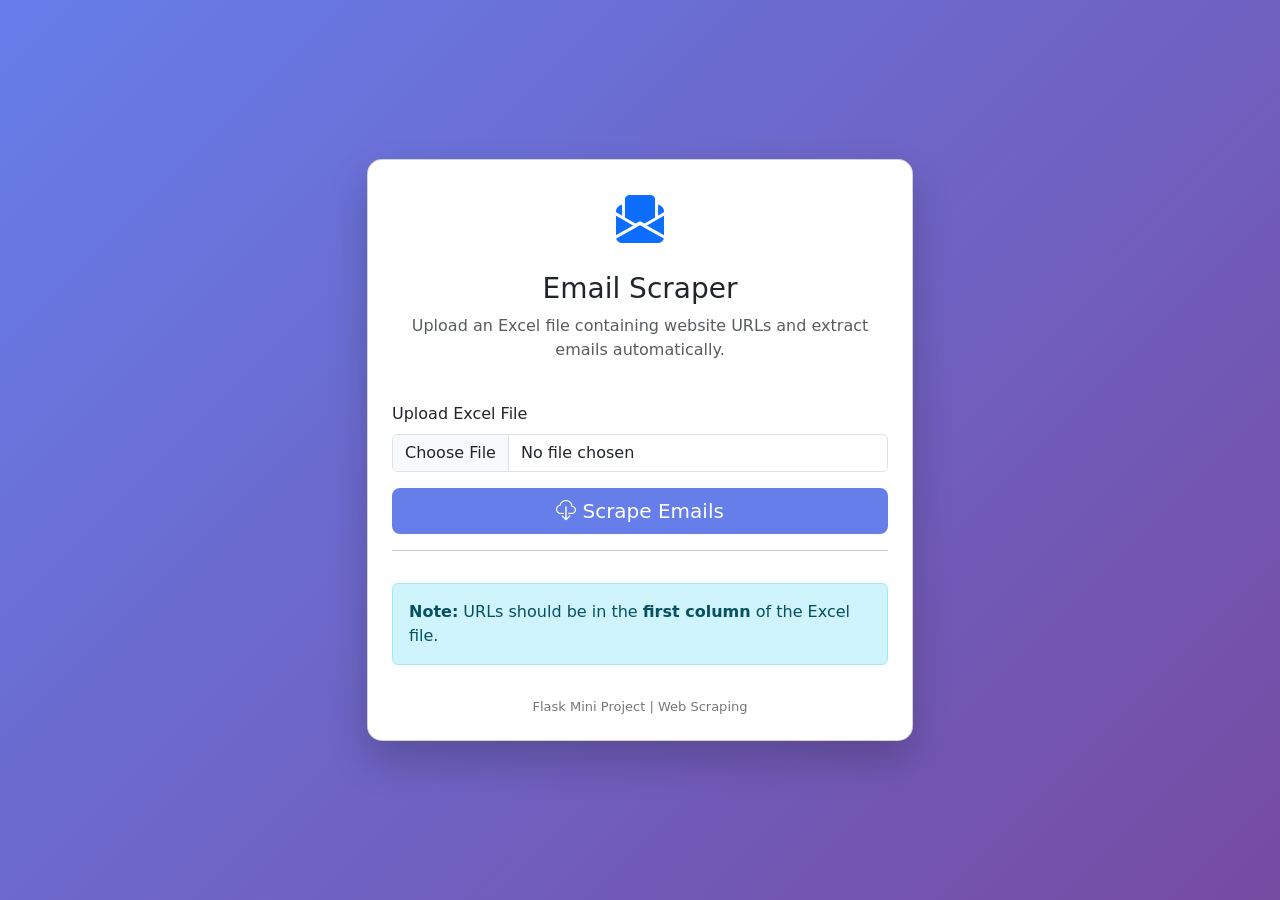
<file: Lab 1/index.html>
<!DOCTYPE html>
<html lang="en">
<head>
    <meta charset="UTF-8">
    <title>Email Scraper | Flask Project</title>

    <!-- Bootstrap CDN -->
    <link href="https://cdn.jsdelivr.net/npm/bootstrap@5.3.2/dist/css/bootstrap.min.css" rel="stylesheet">

    <!-- Icons -->
    <link href="https://cdn.jsdelivr.net/npm/bootstrap-icons@1.11.1/font/bootstrap-icons.css" rel="stylesheet">

    <style>
        body {
            min-height: 100vh;
            background: linear-gradient(135deg, #667eea, #764ba2);
            display: flex;
            align-items: center;
            justify-content: center;
        }

        .card {
            border-radius: 15px;
            box-shadow: 0 20px 40px rgba(0,0,0,0.2);
        }

        .btn-custom {
            background: #667eea;
            border: none;
        }

        .btn-custom:hover {
            background: #5a67d8;
        }

        footer {
            font-size: 13px;
            color: #777;
        }
    </style>
</head>
<body>

<div class="container">
    <div class="row justify-content-center">
        <div class="col-md-6">

            <div class="card p-4">
                <div class="text-center mb-4">
                    <i class="bi bi-envelope-paper-fill text-primary" style="font-size: 3rem;"></i>
                    <h3 class="mt-3">Email Scraper</h3>
                    <p class="text-muted">
                        Upload an Excel file containing website URLs and extract emails automatically.
                    </p>
                </div>

                <form method="POST" enctype="multipart/form-data">
                    <div class="mb-3">
                        <label class="form-label">Upload Excel File</label>
                        <input type="file" class="form-control" name="file" required>
                    </div>

                    <div class="d-grid">
                        <button type="submit" class="btn btn-custom btn-lg text-white">
                            <i class="bi bi-cloud-download"></i>
                            Scrape Emails
                        </button>
                    </div>
                </form>

                <hr>

                <div class="alert alert-info mt-3" role="alert">
                    <strong>Note:</strong> URLs should be in the <b>first column</b> of the Excel file.
                </div>

                <footer class="text-center mt-3">
                    Flask Mini Project | Web Scraping
                </footer>
            </div>

        </div>
    </div>
</div>

</body>
</html>
</file>
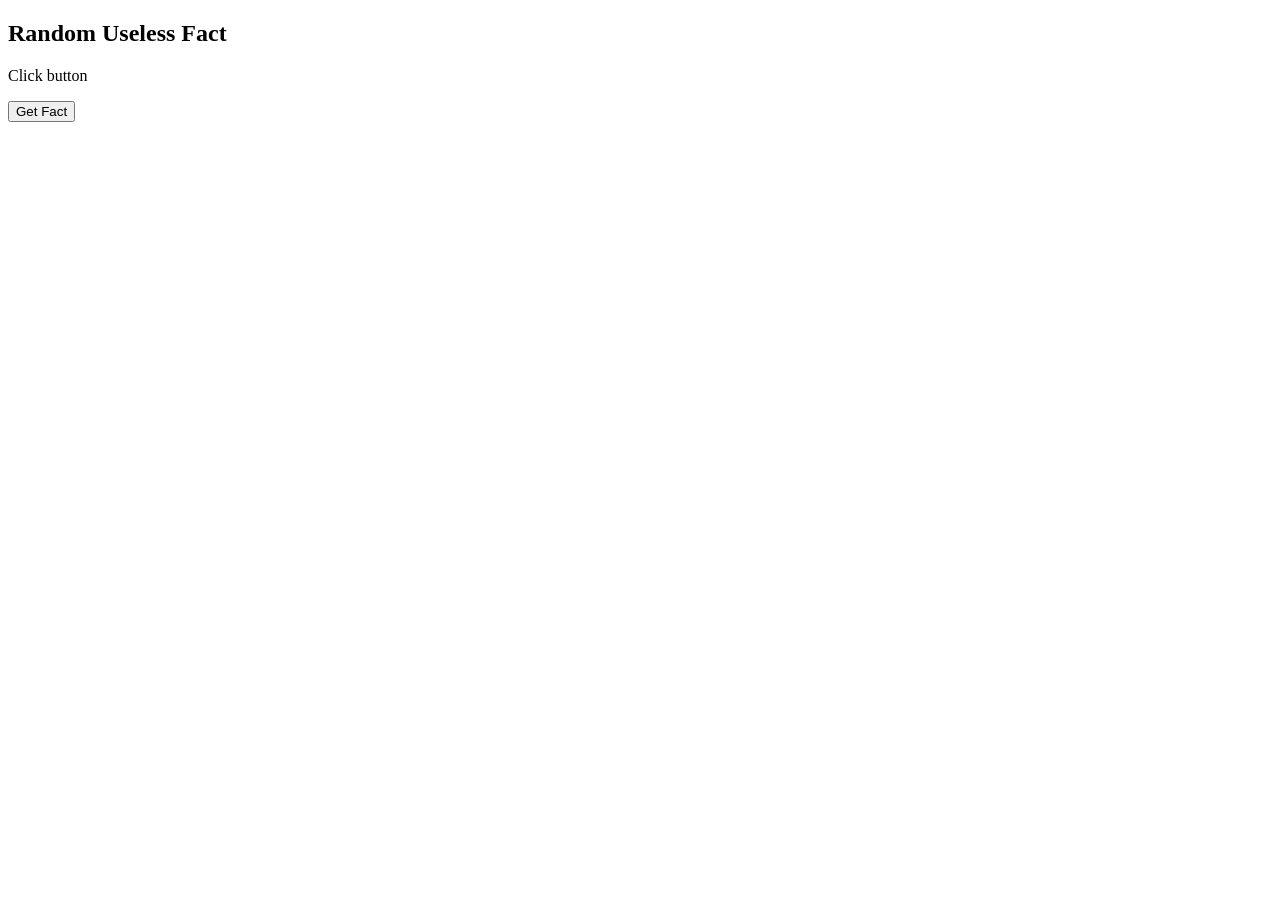
<file: lab 7/index.html>
<!DOCTYPE html>
<html>
<head>
    <title>Useless Fact App</title>
</head>
<body>

<h2>Random Useless Fact</h2>
<p id="fact">Click button</p>

<button onclick="getFact()">Get Fact</button>

<script>
async function getFact() {
    let response = await fetch("/fact");
    let data = await response.json();
    document.getElementById("fact").innerText = data.fact;
}
</script>

</body>
</html>
</file>
